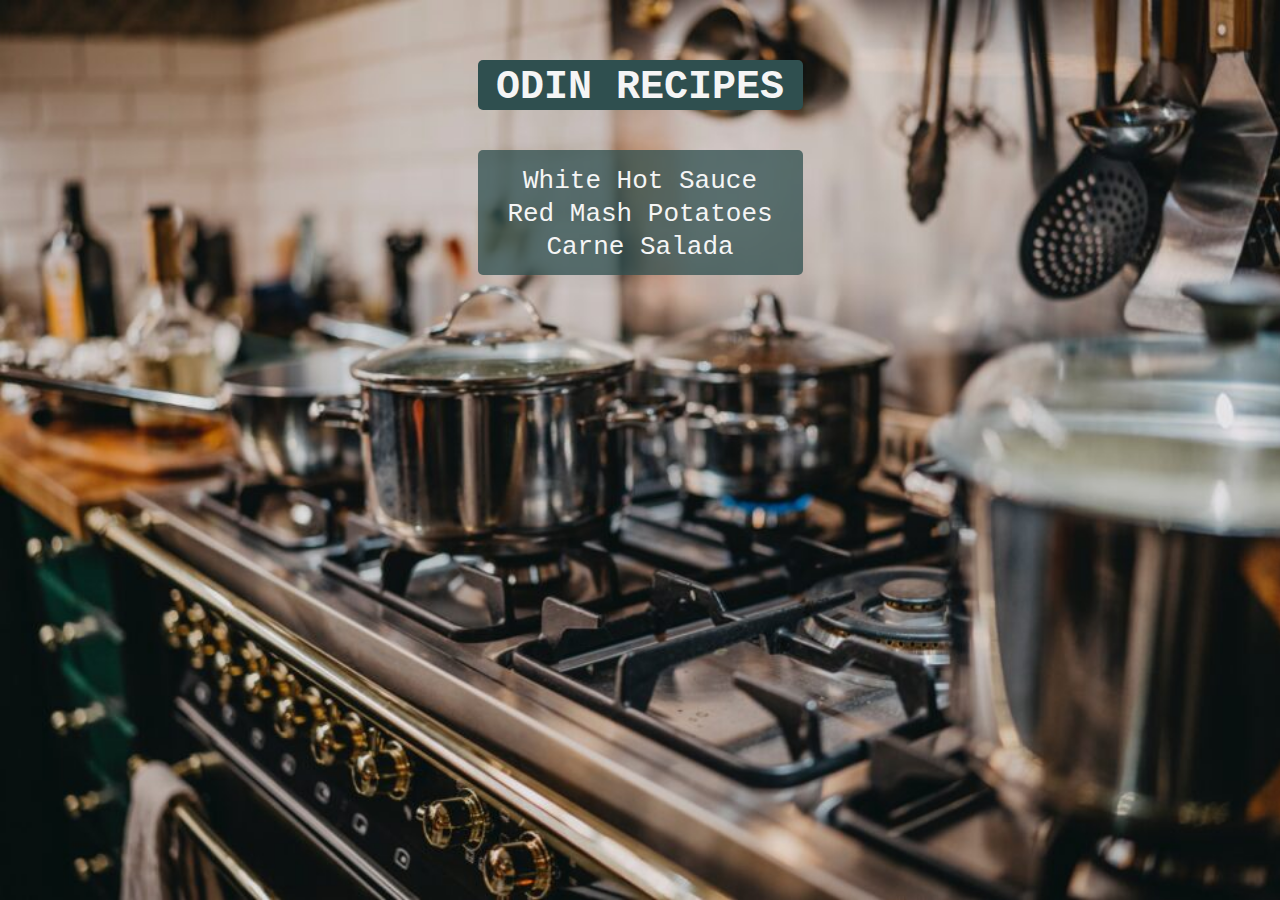
<file: index.html>
<!DOCTYPE html>
<html lang="en">
    <head>
        <meta charset="utf-8">
        <meta name="viewport" content="width=device-width, initial-scale=1.0">
        <link rel="stylesheet" href="./styles.css">
        <title>Project: Recipes</title>
    </head>
    <body class="homepage">
        <h1>ODIN RECIPES</h1>
        <div class="index-links">
            <a href="./recipes/whitehotsauce.html">White Hot Sauce</a>
            <a href="./recipes/redmashpotatoes.html">Red Mash Potatoes</a>
            <a href="./recipes/carnesalada.html">Carne Salada</a>
        </div>
    </body>
</html>
</file>
<file: styles.css>
body {
    font-family: 'Courier New', Courier, monospace;
}

/* HOMEPAGE */

body.homepage {
    background-attachment: fixed;
    background-image: url(./images/kitchen-background-1024x683.jpg);
    background-size: cover;
    background-repeat: no-repeat;
    text-align: center;
}

.homepage h1 {
    font-size: 40px;
    color: whitesmoke;
    background-color: darkslategray;
    width: 325px;
    margin: 1.5em auto 1em auto;
    padding-top: 5px;
    border-radius: 5px;
}

.index-links {
    font-size: 26px;
    width: 325px;
    margin: auto;
    /* color: black; */
    background-color: rgba(47, 79, 79, 75%);
    padding: 0.6em 0 0.4em 0;
    border-radius: 5px;
}

.index-links,a {
    display: block;
    text-decoration: none;
    color: whitesmoke;
    margin-bottom: 3px;
}

.index-links a:hover {
    color: darksalmon;
}

.index-links a:active {
    color: chocolate;
}

.index-links a:visited {
    color: darkgray;
}

/* RECIPE PAGES */

body.recipe-page {
    background-attachment: fixed;
    background-image: url(./images/blackboard-1072366_1280.jpg);
    background-size: cover;
    background-repeat: no-repeat;
    text-align: center;
    color: whitesmoke;
}

.recipe-page h1,
.intro h2,
.recipe.main h3 {
    color: darksalmon;
}

.recipe-page h1 {
    padding: 10px 0 25px 0;
}

.recipe-img,figcaption {
    font-size: 12px;
    padding: 5px 0 0 0;
}

div.intro {
    width: 80%;
    max-width: 650px;
    min-width: 400px;
    margin: auto;
    padding-top: 20px;
}

div.recipe,
div.intro h3,
div.intro h4 {
    text-align: left;
}

div.intro h3,
div.intro h4 {
    padding-left: 35px;
}

div.recipe.main {
    margin: 1em;
}

.recipe.main h3 {
    font-style: italic;
    padding: 0.5em 0 0.5em 0;
}

.recipe.main .method {
    padding-top: 1em;
}

.recipe.main ol {
    list-style-position: inside;
    padding-left: 22px;
}

.home-link {
    margin-top: 20em;
}

.recipe-page a:hover {
    color: darksalmon;
}

.recipe-page a:active {
    color: chocolate;
}

.recipe-page a:visited {
    color: darkgray;
}
</file>
